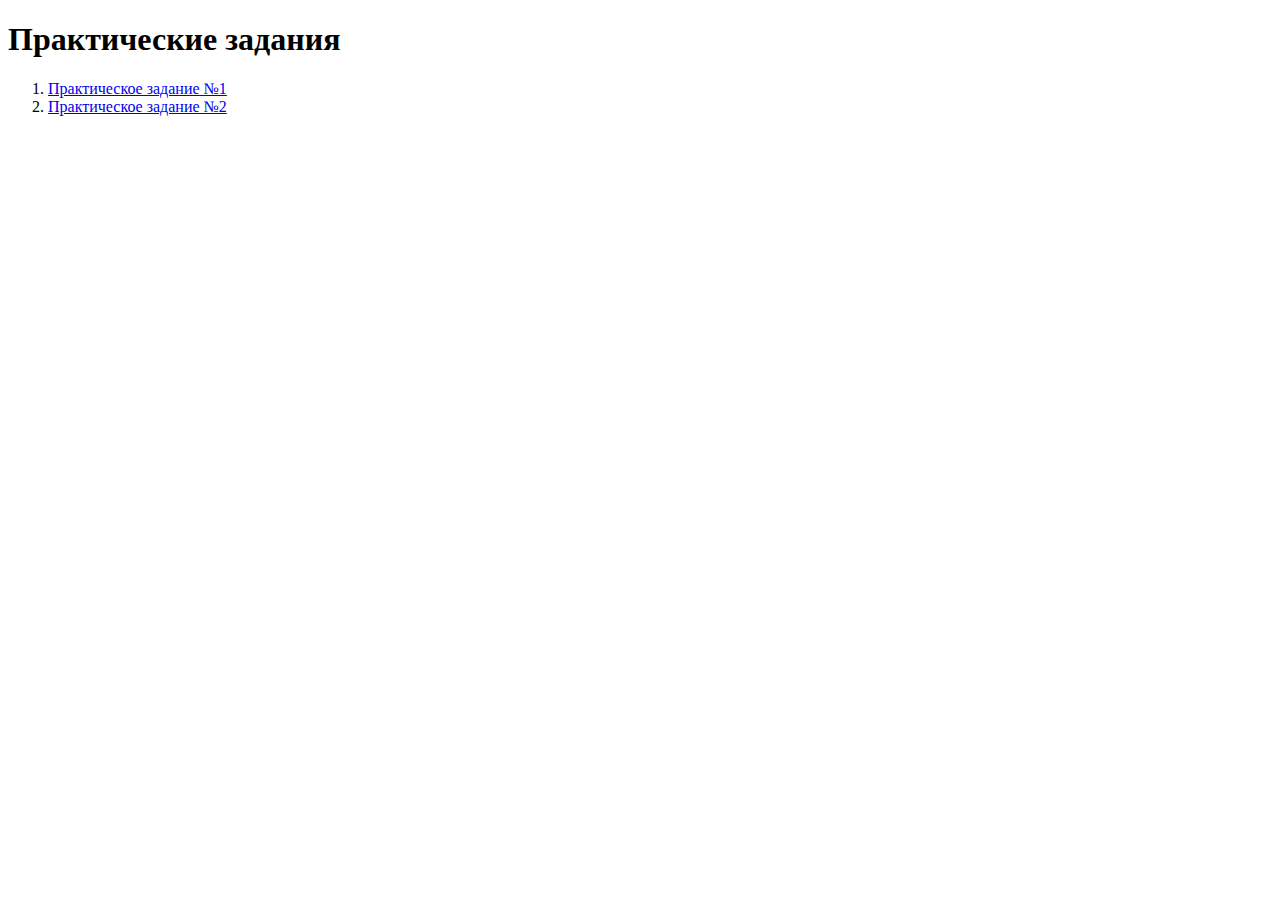
<file: index.html>
<!DOCTYPE html>
<html lang="en">
<head>
    <meta charset="UTF-8">
    <meta name="viewport" content="width=device-width, initial-scale=1.0">
    <title>ПРАКТИЧЕСКИЕ ЗАДАНИЯ</title>
</head>
<body>
    <h1>Практические задания</h1>
    <ol><li><a href="task1.html">Практическое задание №1 </a>
    <li><a href="task2.html">Практическое задание №2 </a>
  </ol>
          
</body>
</html>
</file>
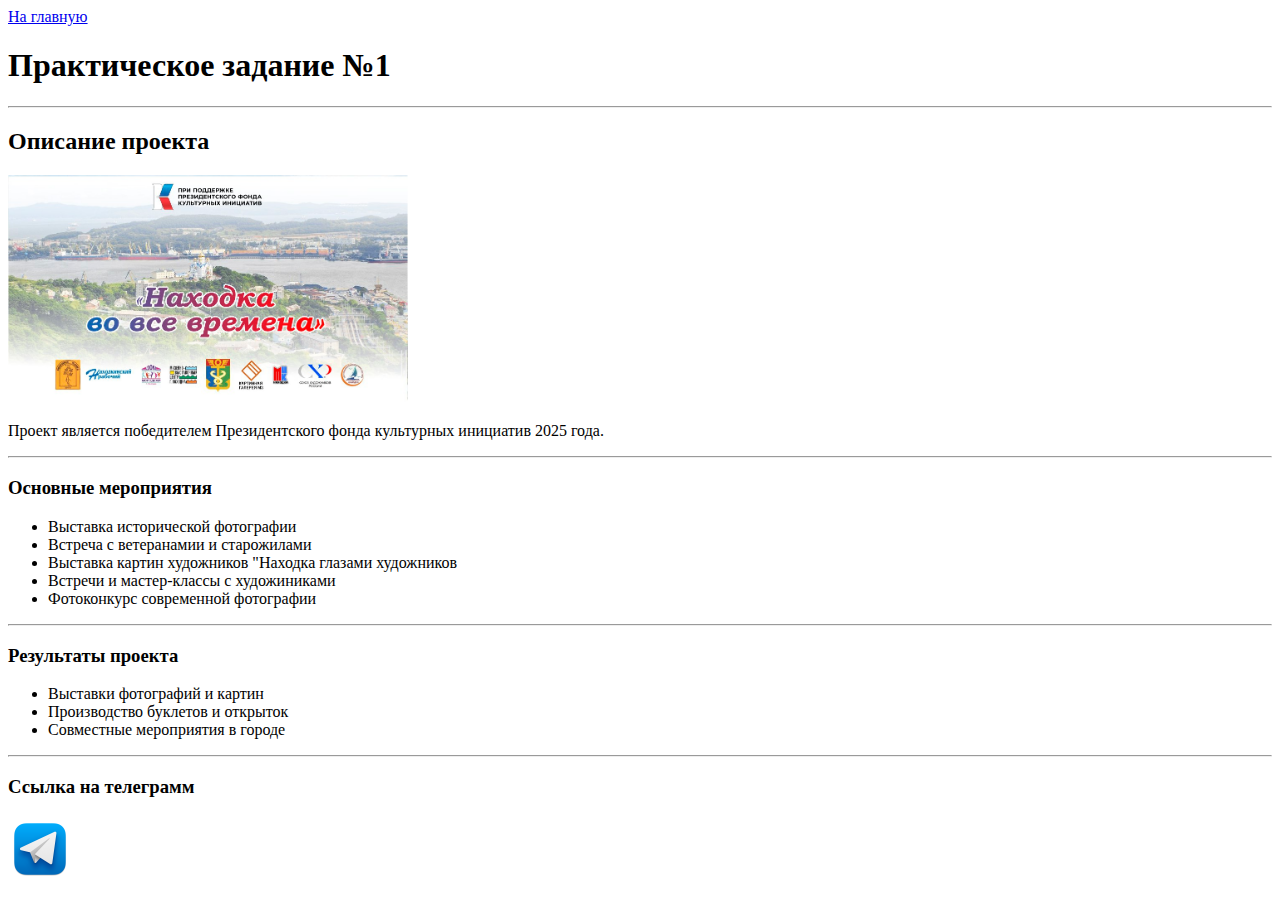
<file: task1.html>
<!DOCTYPE html>
<html lang="en">
<head>
    <meta charset="UTF-8">
    <meta name="viewport" content="width=device-width, initial-scale=1.0">
    <title>Практическое задание</title>
</head>
<body>
    <a href="index.html">На главную</a>
    <h1>Практическое задание №1</h1>
    <hr>
    <h2>Описание проекта</h2>
    <img width="400" src="image1.jpg" alt="Изображение проекта">
<p>Проект является победителем Президентского фонда культурных инициатив 2025 года.</p>
<hr>
<h3>Основные мероприятия</h3>
<ul>
    <li>Выставка исторической фотографии</li>
    <li>Встреча с ветеранамии и старожилами</li>
    <li>Выставка картин художников "Находка глазами художников</li>
    <li>Встречи и мастер-классы с художиниками</li>
    <li>Фотоконкурс современной фотографии</li>
</ul>
<hr>
<h3>Результаты проекта</h3>
<ul>
    <li>Выставки фотографий и картин</li>
    <li>Производство буклетов и открыток</li>
    <li>Совместные мероприятия в городе</li>
</ul>
<hr>
<h3>Ссылка на телеграмм</h3>
<a href="https://t.me/Nakhodkatimes">
<img src="telegram.png"  alt="ссылка" width="64"</a>
</body>
</html>
</file>
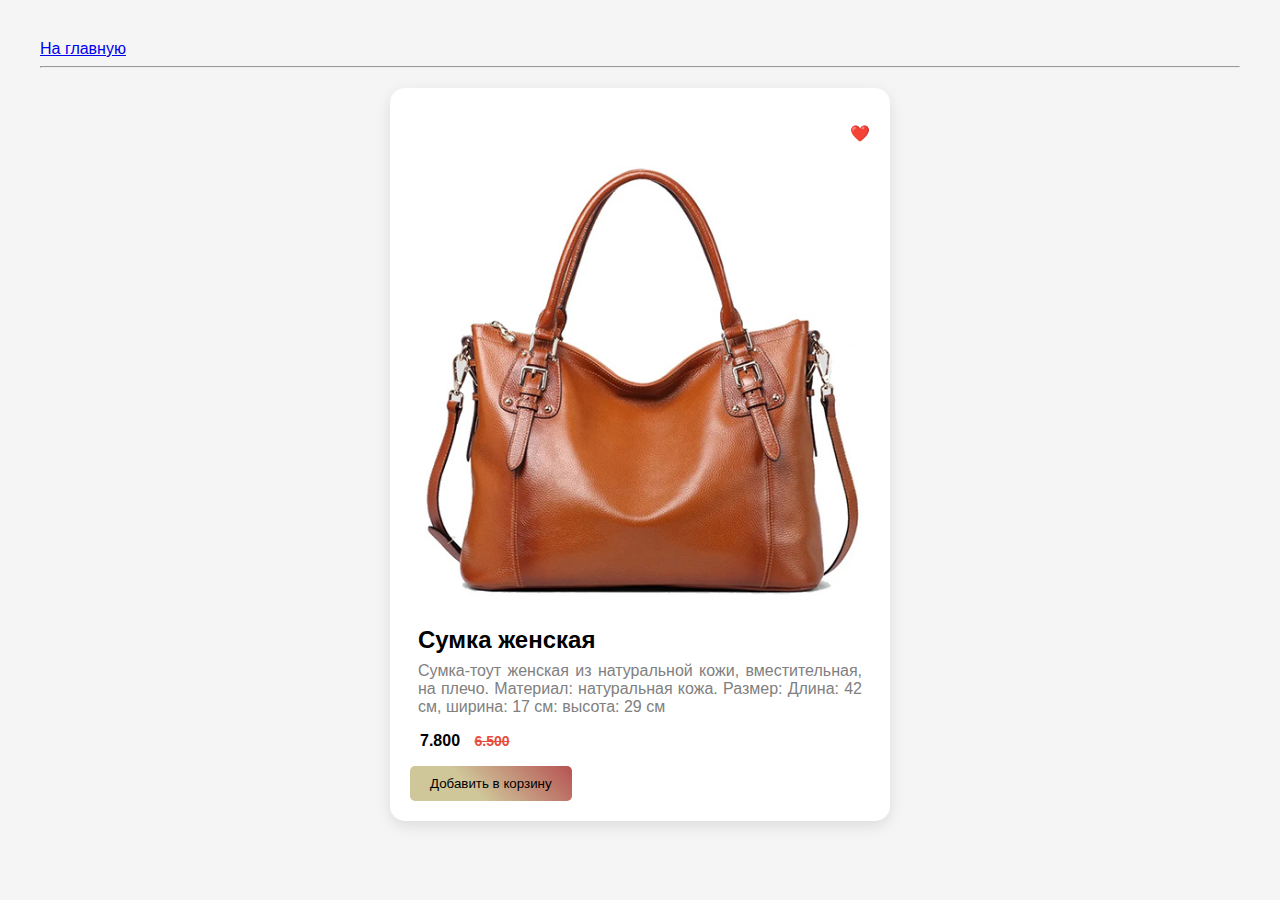
<file: task2.html>
<!DOCTYPE html>
<html lang="en">
<head>
    <meta charset="UTF-8">
    <meta name="viewport" content="width=device-width, initial-scale=1.0">
    <title>Сумка кожаная</title>
    <link rel="stylesheet" href="task2.css">
</head>
<body>
    <a href="index.html">На главную</a>
  <hr> 
 <div class="card">
    <a hrev>
     <p class="favorite">
        <a href="#">❤️ </a></p>
        <img src="sumka.jpg" alt="Нет картинки" width="200px">
        <h3>Сумка женская</h3>
        <p class="info"> Сумка-тоут женская из натуральной кожи, вместительная, на плечо. Материал: натуральная кожа.
Размер: Длина: 42 см, ширина: 17 см: высота: 29 см</p>
         <div><p class="price">7.800 <span class="old-price">6.500</span></p>
      </div>
         
     <div><button>Добавить в корзину</button></div> 
    
      
        
    
              
       
    
</body>
</html>
</file>
<file: task2.css>
*{
        box-sizing: border-box;
    }


        
   
    body {
    padding: 32px;
    font-family: 'Arial',sans-serif;

    min-height: 100px;
    background-color: #f5f5f5;
}

 .card {
    width: 100%;
    max-width: 500px;
    background: white;
    margin: 20px auto;
    border-radius: 15px;
    padding: 20px;
    box-shadow: 0px 5px 15px rgba(0, 0, 0, 0.1);
    transition: transform 0.3s;
 } 
.card:hover {
    transform: scale(1.02);
}

.card img {
    width: 100%;
    border-radius: 10px;
}
 .card h3{
    margin: 8px;
    font-size: 24px;
}
.card .info{
    margin: 8px;
    color: gray;
     text-align:justify
}
.card .price{
    margin-left: 10px;
    font-weight: bold; 
}
.card .old-price{
    font-size: 14px;
    color: #e74c3c;
    text-decoration: line-through;
    margin-left: 10px;
}
button {
    background: linear-gradient(45deg, rgb(207, 198, 154) 38%, rgb(182, 82, 82));
    border: none;
    padding: 10px 20px;
    color: black;
    border-radius: 5px;
    cursor: pointer;
    transition: opacity 0.3s;
     }
button:hover{ 
opacity: 0.8;}

.card .favorite {
    text-align: right;
}

.card .favorite a{
    text-decoration: none;
   
}
</file>
